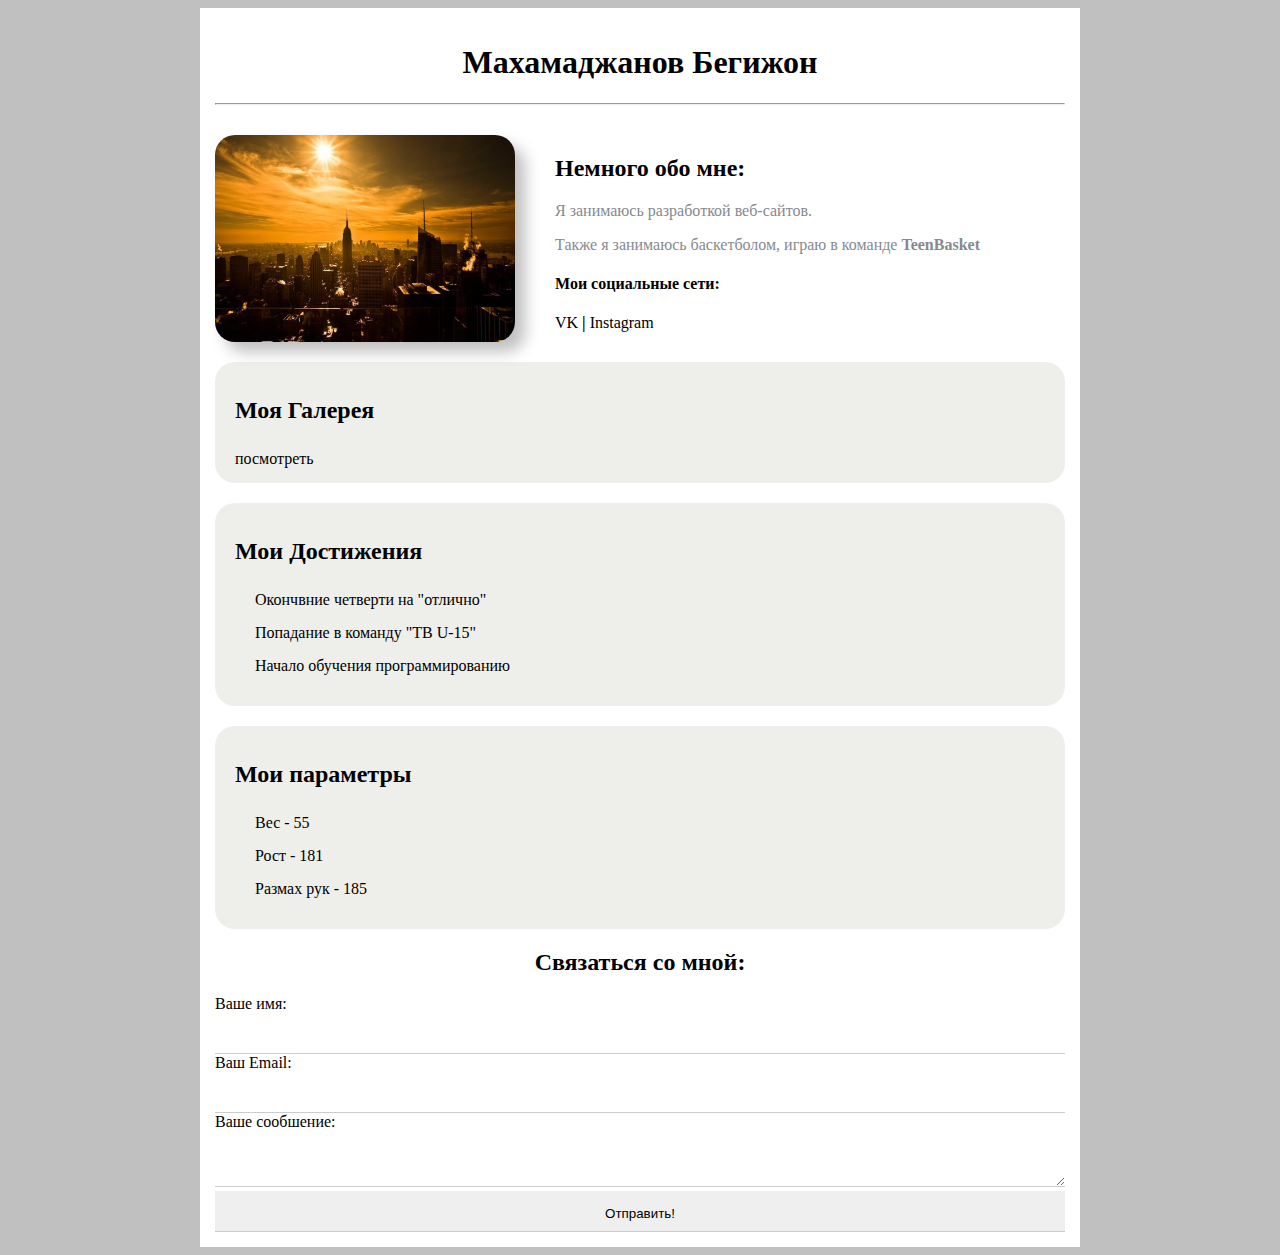
<file: index.html>
<!DOCTYPE html>
<html lang="en">
	<head> 
		<title>mbs</title>
		<meta charset="UTF-8"> 
		<link href="asserts/css/style.css" rel="stylesheet" />
	</head>
	<body> 
		<div class="cont">
			<h1 align="center">Махамаджанов Бегижон</h1>
			<hr />
			 	<div class="info">
					<img src="asserts/images/f2yDAYhFwIw.jpg" width="300px" />	
					<div class="info-text">			 
						<h2>Немного обо мне:</h2>
						<p>Я занимаюсь разработкой веб-сайтов.</p> 
						<p>Также я занимаюсь баскетболом, играю в команде <strong>TeenBasket</strong></p>
						<h4>Мои социальные сети:</h4>
						<a href="https://vk.com/bturdiev" target="_blank">VK</a> <strong>|</strong>
						<a href="https://instagram.com/mbs_biggie" target="_blank">Instagram</a>
					</div>
				</div>	
			<div class="block">
				<h2>Моя Галерея</h2>
				<a href="firstsite2.html">посмотреть</a>
			</div>
			<div class="block">
				<h2>Мои Достижения</h2>
				<ul>
					<li>Окончвние четверти на "отлично"</li> 
					<li>Попадание в команду "TB U-15"</li> 
					<li>Начало обучения программированию</li> 
				</ul>
			</div>
			<div class="block">
				<h2>Мои параметры</h2>
				<ul> 
					<li>Вес - 55</li>
					<li>Рост - 181</li>
					<li>Размах рук - 185</li>
				</ul>
			</div>
			<div class="contact">
				<h2>Связаться со мной:</h2>
				<form> 
					<div class="contact-gr">
						<label for="name">Ваше имя:</label>
						<input type="text" id="name">
					</div>
					<div class="contact-gr">
						<label for="email">Ваш Email:</label>
						<input type="text" id="email">
					</div>
					<div class="contact-gr">
						<label for="message">Ваше сообшение:</label>
						<textarea id="message"></textarea>
						<input type="submit" value="Отправить!">
					</div>
				</form>
			</div>
		</div>
	</body>
</html>
</file>
<file: asserts/css/style.css>
body {
	background-color: silver;

	font-size: 16px;
	font-weight: normal;
	font=family: Cambria, serif;
}

a {
	color: black;
	text-decoration: none;
}

a:hover {
	text-decoration: underline;
}



img {
	border-radius: 20px;
	box-shadow: 10px 10px 15px rgba(0, 0, 0, 0.25);
}

.info {
	margin-bottom: 20px;
}

.info p {
	color: #86898f;
}

.cont {
	max-width: 850px;
	margin: auto;
	background-color: #fff;
	padding: 15px;
}

.block {
	padding: 15px 20px;
	margin-bottom: 20px;
	border-radius: 20px;
	background-color: #eeefea;
}

.block h2 {
	margin-bottom: 26px;
}

ul {
	padding: 0px 20px;
	list-style: none;
}

li {
	margin-bottom: 15px;
}

.contact h2 {
	text-align: center;
}

.contact-gr label {
	display: block;
}

.contact-gr input,
.contact-gr textarea {
	width: 100%;
	box-sizing: border-box;
	border: none;
	border-bottom: 1px solid #ccc;
	padding: 15px 0 10px;
	outline: none;
}

.info {
	display: flex;
	margin-bottom: 20px;
	margin-top: 30px;
}

.info-text {
	margin-left: 40px;
}
</file>
